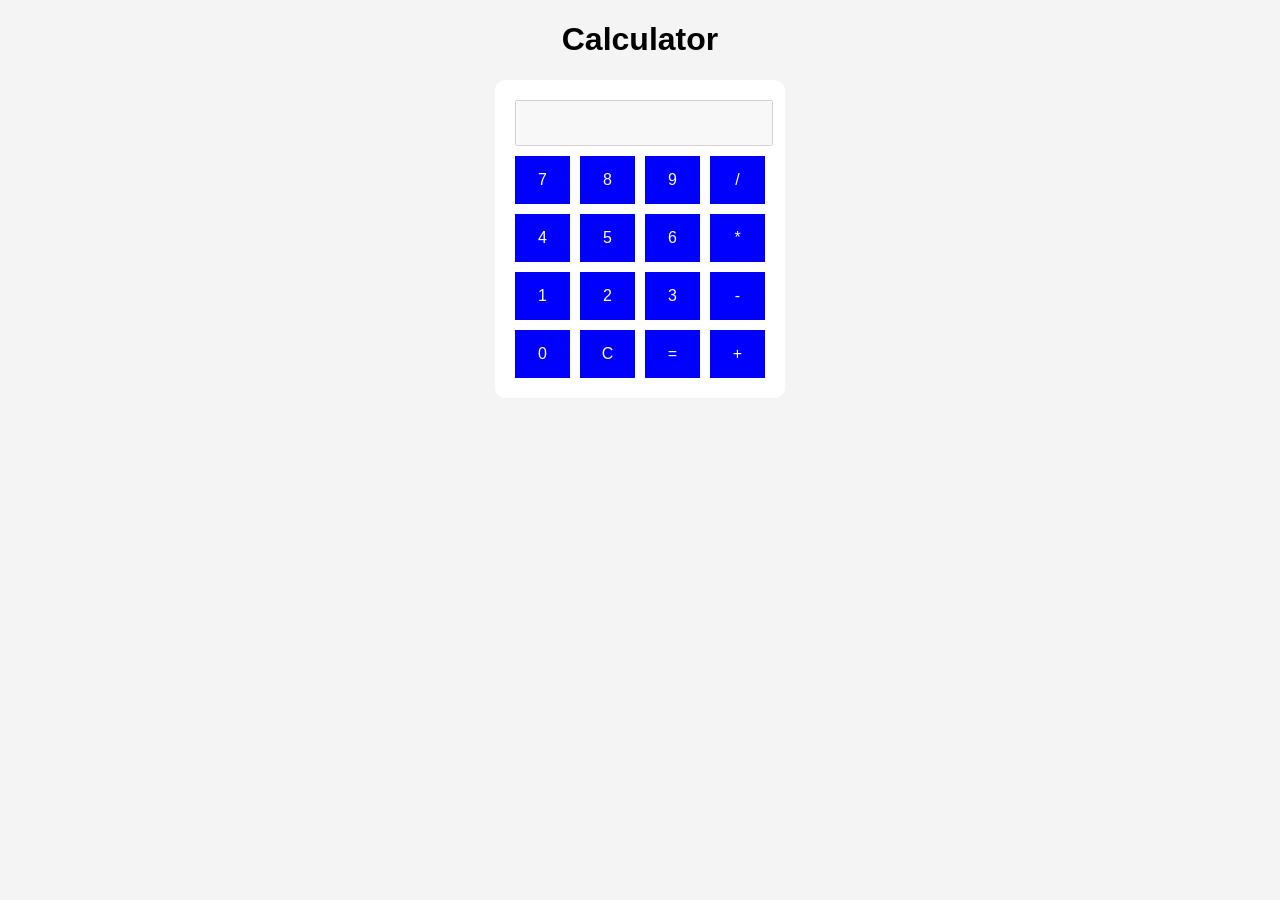
<file: calculator.html>
<!DOCTYPE html>
<html>
<head>
    <title>Calculator</title>
    <link rel="stylesheet" href="calculator.css">
</head>
<body>

<h1>Calculator</h1>

<div class="calculator">
    <input type="text" id="display" disabled>

    <div class="buttons">
        <button onclick="appendValue('7')">7</button>
        <button onclick="appendValue('8')">8</button>
        <button onclick="appendValue('9')">9</button>
        <button onclick="appendValue('/')">/</button>

        <button onclick="appendValue('4')">4</button>
        <button onclick="appendValue('5')">5</button>
        <button onclick="appendValue('6')">6</button>
        <button onclick="appendValue('*')">*</button>

        <button onclick="appendValue('1')">1</button>
        <button onclick="appendValue('2')">2</button>
        <button onclick="appendValue('3')">3</button>
        <button onclick="appendValue('-')">-</button>

        <button onclick="appendValue('0')">0</button>
        <button onclick="clearDisplay()">C</button>
        <button onclick="calculate()">=</button>
        <button onclick="appendValue('+')">+</button>
    </div>
</div>

<script src="calculator.js"></script>

</body>
</html>
</file>
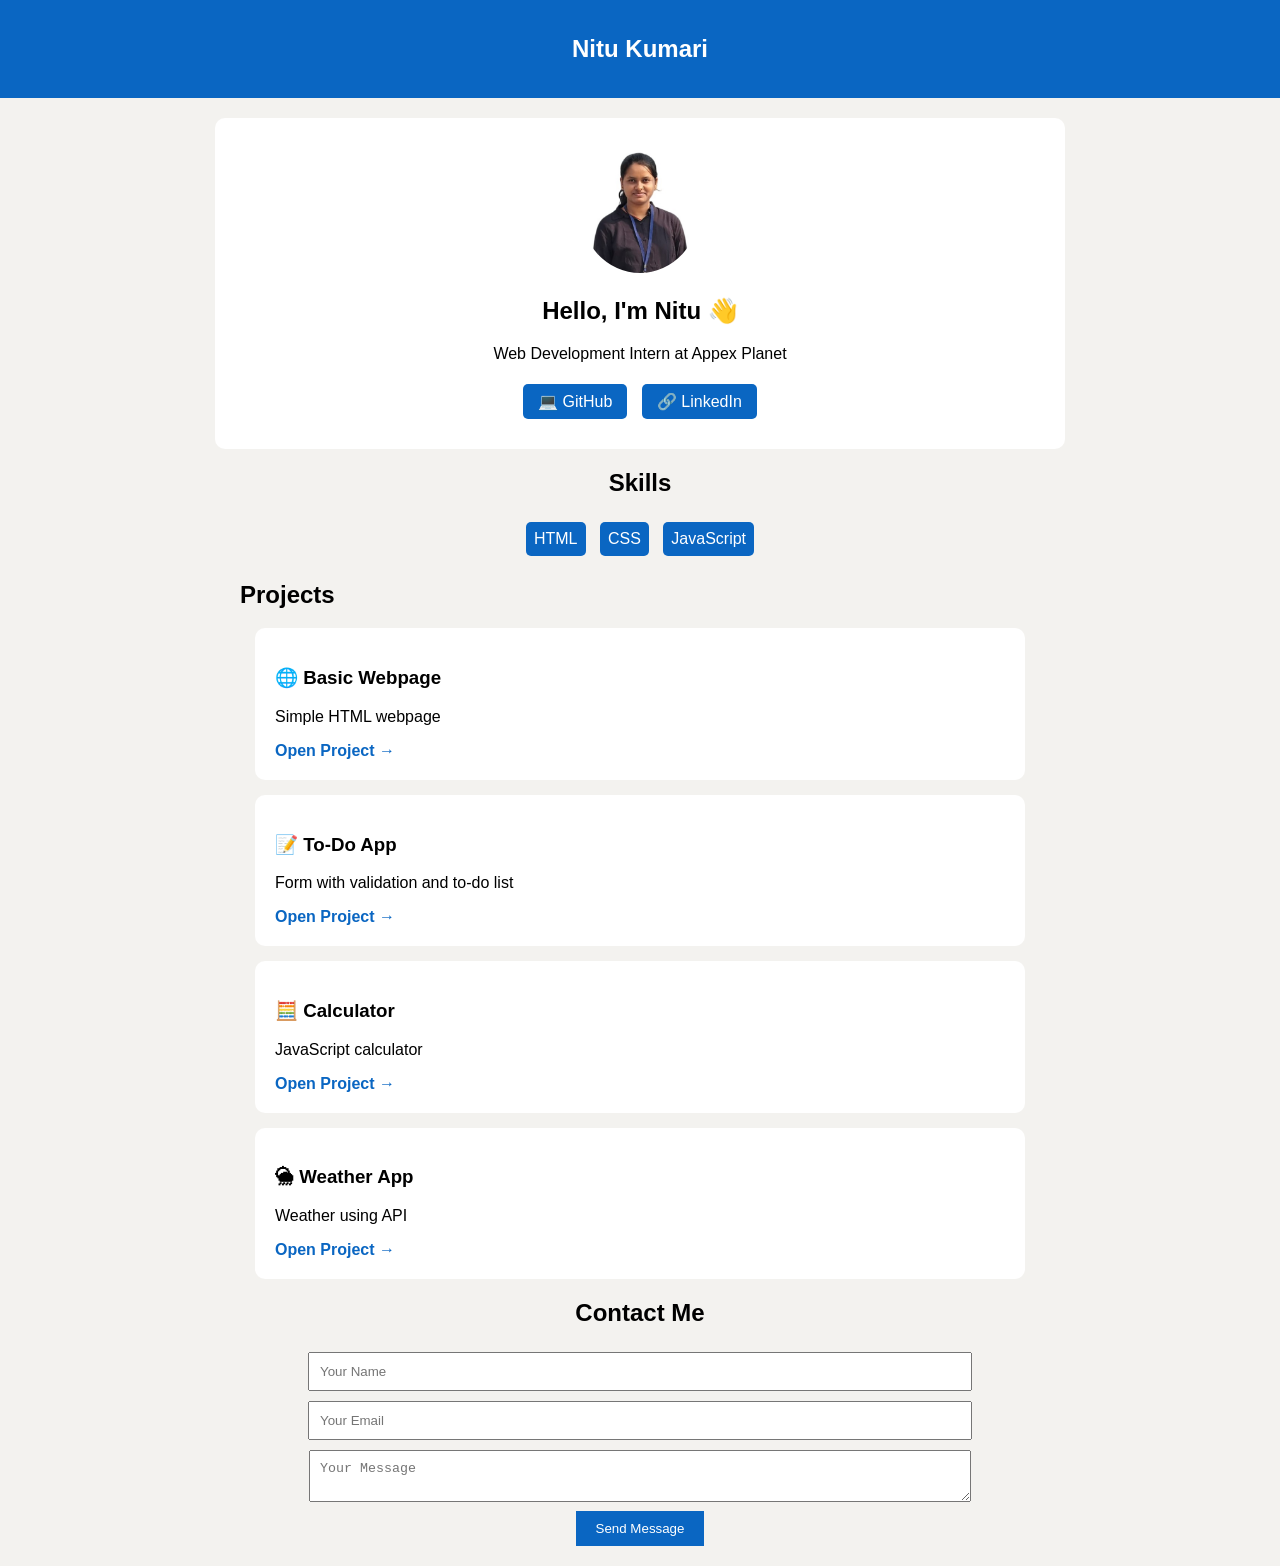
<file: portfolio.html>
<!DOCTYPE html>
<html>
<head>
    <title>Nitu Portfolio</title>
    <link rel="stylesheet" href="portfolio.css">
</head>
<body>

<header class="navbar">
    <h2>Nitu Kumari</h2>
</header>

<!-- PROFILE -->
<section class="profile">
    <img src="photo.jpg.jpg" class="profile-img">
    <h1>Hello, I'm Nitu 👋</h1>
    <p>Web Development Intern at Appex Planet</p>

    <div class="buttons">
        <a href="https://github.com/Nitu-ku" class="btn">💻 GitHub</a>
        <a href="https://www.linkedin.com/in/YOUR-USERNAME" class="btn">🔗 LinkedIn</a>
    </div>
</section>

<!-- SKILLS -->
<section class="skills">
    <h2>Skills</h2>
    <div class="skill-box">
        <span>HTML</span>
        <span>CSS</span>
        <span>JavaScript</span>
    </div>
</section>

<!-- PROJECTS -->
<section class="projects">
    <h2>Projects</h2>

    <div class="project-card">
        <h3>🌐 Basic Webpage</h3>
        <p>Simple HTML webpage</p>
        <a href="https://nitu-ku.github.io/web-project/">Open Project →</a>
    </div>

    <div class="project-card">
        <h3>📝 To-Do App</h3>
        <p>Form with validation and to-do list</p>
        <a href="https://nitu-ku.github.io/web-project/task2.html">Open Project →</a>
    </div>

    <div class="project-card">
        <h3>🧮 Calculator</h3>
        <p>JavaScript calculator</p>
        <a href="https://nitu-ku.github.io/web-project/calculator.html">Open Project →</a>
    </div>

    <div class="project-card">
        <h3>🌦 Weather App</h3>
        <p>Weather using API</p>
        <a href="https://nitu-ku.github.io/web-project/weather.html">Open Project →</a>
    </div>

</section>

<!-- CONTACT -->
<section class="contact">
    <h2>Contact Me</h2>

    <input type="text" id="name" placeholder="Your Name"><br>
    <input type="email" id="email" placeholder="Your Email"><br>
    <textarea id="msg" placeholder="Your Message"></textarea><br>

    <button onclick="sendMessage()">Send Message</button>
</section>

<script src="portfolio.js"></script>

</body>
</html>
</file>
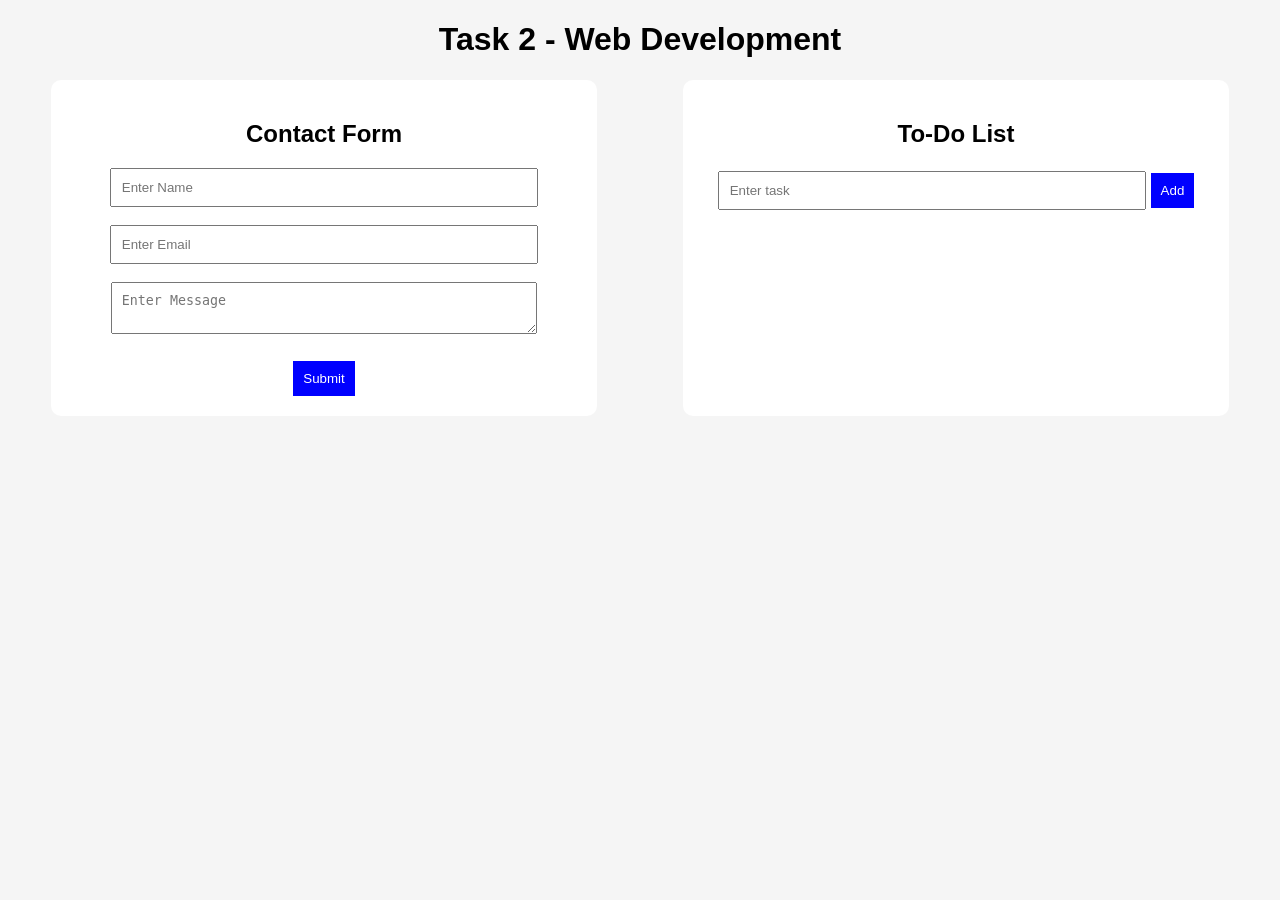
<file: task2.html>
<!DOCTYPE html>
<html>
<head>
    <title>Task 2 Project</title>
    <link rel="stylesheet" href="task2.css">
</head>
<body>

<h1>Task 2 - Web Development</h1>

<div class="container">

    <!-- Contact Form -->
    <div class="form-section">
        <h2>Contact Form</h2>
        <form onsubmit="return validateForm()">
            <input type="text" id="name" placeholder="Enter Name"><br><br>
            <input type="email" id="email" placeholder="Enter Email"><br><br>
            <textarea id="message" placeholder="Enter Message"></textarea><br><br>
            <button type="submit">Submit</button>
        </form>
    </div>

    <!-- To-Do List -->
    <div class="todo-section">
        <h2>To-Do List</h2>
        <input type="text" id="taskInput" placeholder="Enter task">
        <button onclick="addTask()">Add</button>

        <ul id="taskList"></ul>
    </div>

</div>

<script src="task2.js"></script>

</body>
</html>
</file>
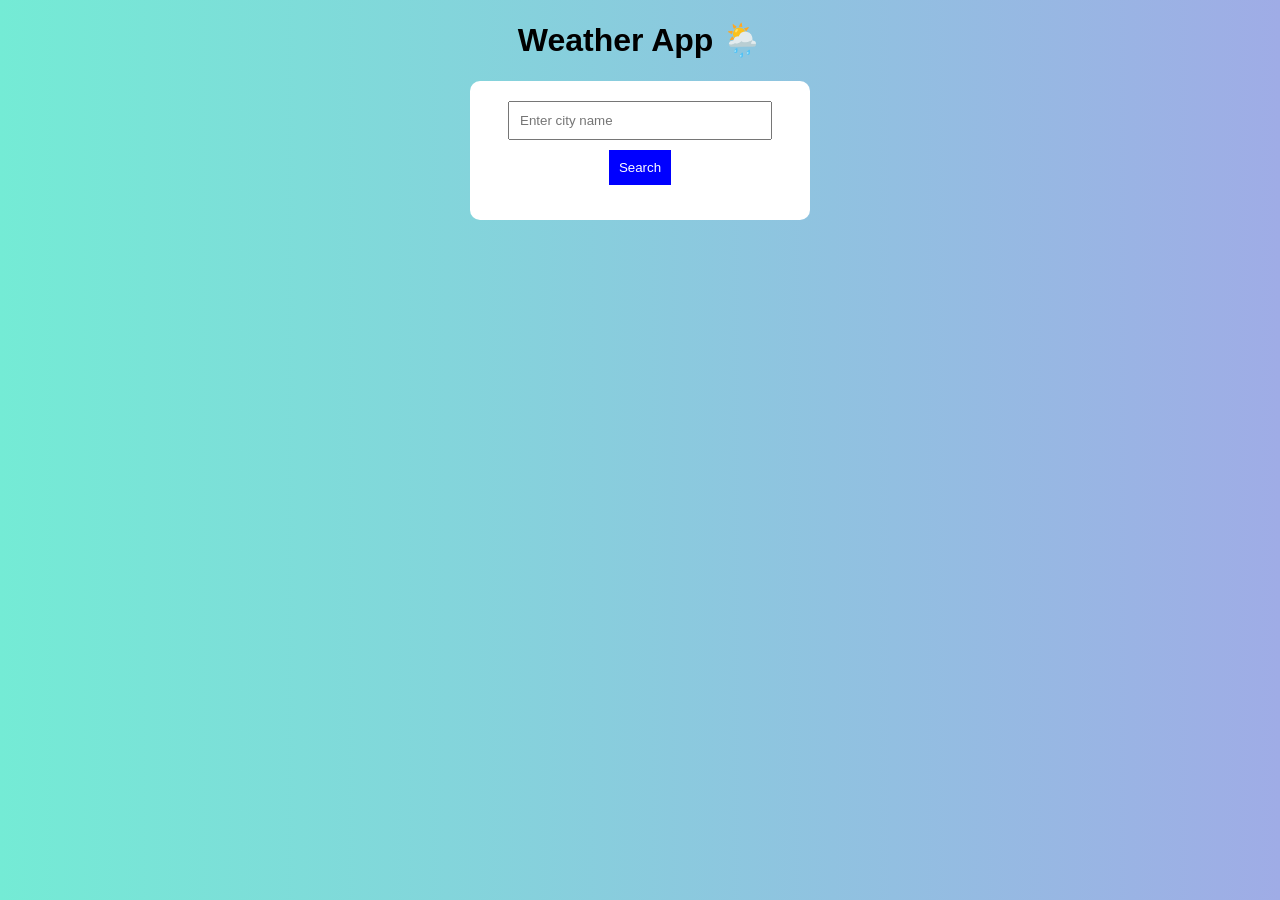
<file: weather.html>
<!DOCTYPE html>
<html>
<head>
    <title>Weather App</title>
    <link rel="stylesheet" href="weather.css">
</head>
<body>

<h1>Weather App 🌦️</h1>

<div class="card">
    <input type="text" id="city" placeholder="Enter city name">
    <button onclick="getWeather()">Search</button>

    <div id="result"></div>
</div>

<script src="weather.js"></script>

</body>
</html>
</file>
<file: calculator.css>
body {
    text-align: center;
    font-family: Arial;
    background-color: #f4f4f4;
}

.calculator {
    width: 250px;
    margin: auto;
    padding: 20px;
    background: white;
    border-radius: 10px;
}

#display {
    width: 100%;
    height: 40px;
    margin-bottom: 10px;
    text-align: right;
    font-size: 18px;
}

.buttons {
    display: grid;
    grid-template-columns: repeat(4, 1fr);
    gap: 10px;
}

button {
    padding: 15px;
    font-size: 16px;
    background-color: blue;
    color: white;
    border: none;
    cursor: pointer;
}

button:hover {
    background-color: darkblue;
}
</file>
<file: portfolio.css>
body {
    margin: 0;
    font-family: Arial;
    background: #f3f2ef;
}

/* Navbar */
.navbar {
    background: #0a66c2;
    color: white;
    text-align: center;
    padding: 15px;
}

/* Profile */
.profile {
    background: white;
    max-width: 800px;
    margin: 20px auto;
    padding: 25px;
    border-radius: 10px;
    text-align: center;
}

.profile-img {
    width: 120px;
    border-radius: 50%;
}

.buttons {
    margin-top: 10px;
}

.btn {
    padding: 8px 15px;
    background: #0a66c2;
    color: white;
    text-decoration: none;
    margin: 5px;
    display: inline-block;
    border-radius: 5px;
}

/* Skills */
.skills {
    max-width: 800px;
    margin: auto;
    text-align: center;
}

.skill-box span {
    background: #0a66c2;
    color: white;
    padding: 8px;
    margin: 5px;
    display: inline-block;
    border-radius: 5px;
}

/* Projects */
.projects {
    max-width: 800px;
    margin: auto;
}

.project-card {
    background: white;
    padding: 20px;
    margin: 15px;
    border-radius: 10px;
    transition: 0.3s;
}

.project-card:hover {
    transform: scale(1.05);
}

.project-card a {
    text-decoration: none;
    color: #0a66c2;
    font-weight: bold;
}

/* Contact */
.contact {
    max-width: 800px;
    margin: 20px auto;
    text-align: center;
}

input, textarea {
    width: 80%;
    padding: 10px;
    margin: 5px;
}

button {
    padding: 10px 20px;
    background: #0a66c2;
    color: white;
    border: none;
    cursor: pointer;
}
</file>
<file: task2.css>
body {
    font-family: Arial;
    text-align: center;
    background-color: #f5f5f5;
}

.container {
    display: flex;
    justify-content: space-around;
    margin-top: 20px;
}

.form-section, .todo-section {
    background: white;
    padding: 20px;
    border-radius: 10px;
    width: 40%;
}

input, textarea {
    padding: 10px;
    width: 80%;
}

button {
    padding: 10px;
    background-color: blue;
    color: white;
    border: none;
    margin-top: 5px;
    cursor: pointer;
}

li {
    list-style: none;
    margin: 10px;
}

/* 📱 Responsive */
@media (max-width: 600px) {
    .container {
        flex-direction: column;
        align-items: center;
    }

    .form-section, .todo-section {
        width: 90%;
        margin-bottom: 20px;
    }
}
</file>
<file: weather.css>
body {
    text-align: center;
    font-family: Arial;
    background: linear-gradient(to right, #74ebd5, #9face6);
}

.card {
    background: white;
    padding: 20px;
    width: 300px;
    margin: auto;
    border-radius: 10px;
}

input {
    padding: 10px;
    width: 80%;
}

button {
    padding: 10px;
    margin-top: 10px;
    background-color: blue;
    color: white;
    border: none;
    cursor: pointer;
}

#result {
    margin-top: 15px;
    font-size: 18px;
}
</file>
